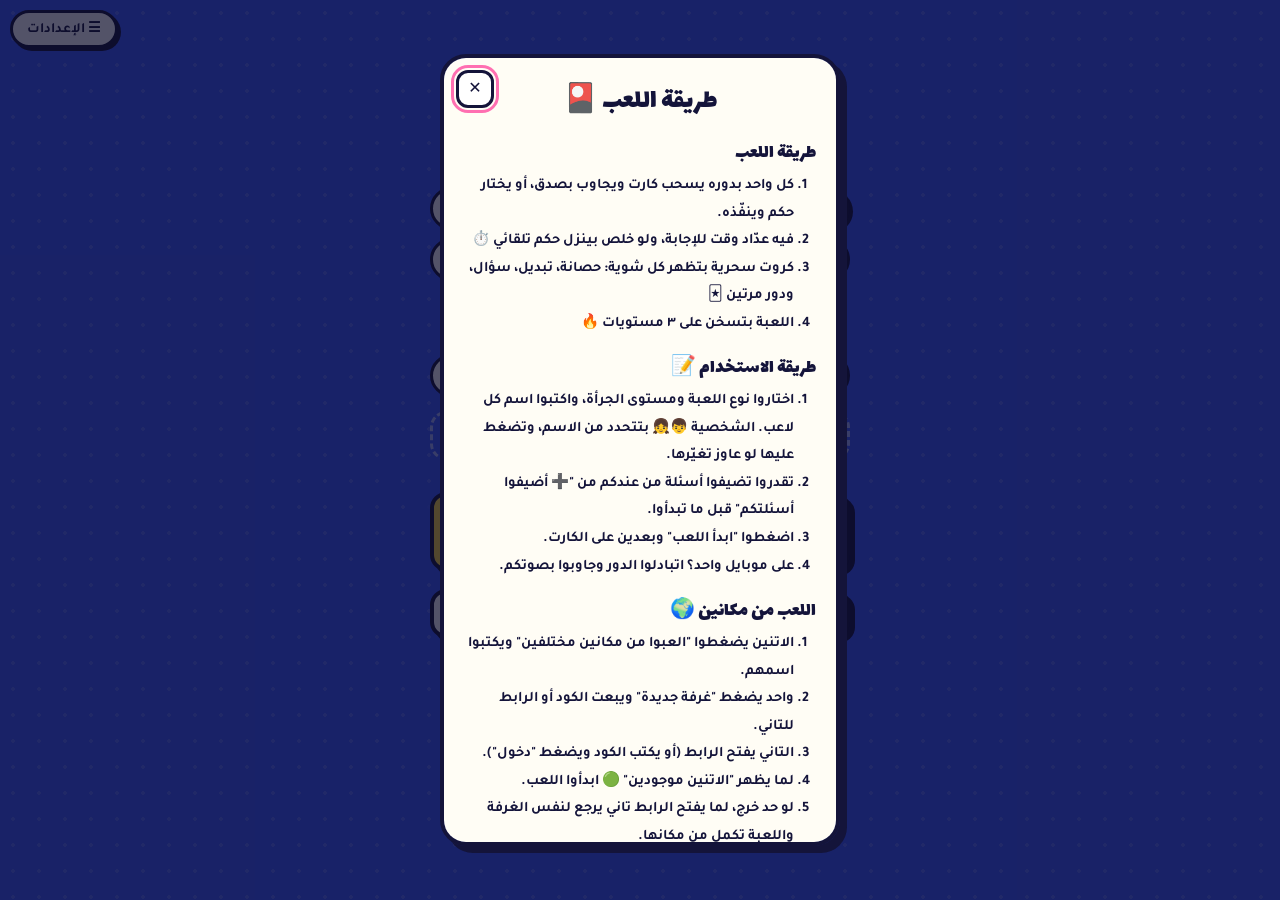
<file: index.html>
<!DOCTYPE html>
<html lang="ar" dir="rtl">
<head>
<meta charset="UTF-8">
<meta name="viewport" content="width=device-width, initial-scale=1, viewport-fit=cover">
<title>كروت بينا 💬</title>
<meta name="description" content="لعبة أسئلة وتحديات بين اتنين، تقرّبكم من بعض وتضحّككم. العبوا على نفس الموبايل أو من مكانين مختلفين.">
<meta name="theme-color" content="#3b5bfd">
<meta property="og:type" content="website">
<meta property="og:title" content="كروت بينا 💬">
<meta property="og:description" content="لعبة أسئلة وتحديات بين اتنين، تقرّبكم من بعض وتضحّككم. يلا نلعب!">
<meta property="og:image" content="https://benacards-two.vercel.app/og.png">
<meta property="og:image:width" content="1200">
<meta property="og:image:height" content="630">
<meta name="twitter:card" content="summary_large_image">
<link rel="manifest" href="manifest.webmanifest">
<link rel="icon" type="image/png" href="icon-192.png">
<link rel="apple-touch-icon" href="apple-touch-icon.png">
<meta name="apple-mobile-web-app-capable" content="yes">
<meta name="mobile-web-app-capable" content="yes">
<meta name="apple-mobile-web-app-title" content="كروت بينا">
<meta name="apple-mobile-web-app-status-bar-style" content="black-translucent">
<link rel="stylesheet" href="https://fonts.googleapis.com/css2?family=Lalezar&family=Tajawal:wght@500;700&display=swap">
<link rel="stylesheet" href="css/themes.css">
<link rel="stylesheet" href="css/style.css">
</head>
<body>
<main id="app">
  <header class="hero">
    <h1 data-i18n="title">كروت بينا 💬</h1>
    <p class="tagline" id="tagline" data-i18n="tagline"></p>
  </header>

  <!-- players (always visible) -->
  <div class="players idle" id="players">
    <div class="pl turn" id="p0"><small data-i18n="p1"></small><div class="pn"><button class="av" id="a0" type="button" data-i18n-aria="avatarAria">👦</button><input id="n0" data-i18n-ph="phName" maxlength="24" data-i18n-aria="p1"></div><span class="pts" id="s0"></span></div>
    <div class="pl" id="p1"><small data-i18n="p2"></small><div class="pn"><button class="av" id="a1" type="button" data-i18n-aria="avatarAria">👦</button><input id="n1" data-i18n-ph="phName" maxlength="24" data-i18n-aria="p2"></div><span class="pts" id="s1"></span></div>
  </div>

  <!-- ================= HOME ================= -->
  <section id="home">
    <div class="panel"><h3 data-i18n="packsT"></h3><div class="chips" id="packs" role="group"></div><p class="pdesc" id="pdesc"></p></div>
    <div class="panel"><h3 data-i18n="intensT"></h3><div class="chips" id="intens" role="group"></div></div>

    <details class="cqp" id="cqp">
      <summary data-i18n="cqSum"></summary>
      <div class="row"><input id="cqi" maxlength="140" data-i18n-ph="cqPh" data-i18n-aria="cqAria"></div>
      <div class="row"><select id="cqs" data-i18n-aria="cqLvAria"><option value="0" data-i18n="lv0"></option><option value="1" data-i18n="lv1" selected></option><option value="2" data-i18n="lv2"></option></select><button class="sm" id="cqa" data-i18n="cqAdd"></button></div>
      <div class="cql" id="cql"></div>
    </details>

    <div class="startrow"><button class="btn big" id="start" data-i18n="start"></button></div>

    <!-- settings block: lives here before the game, moves into the side drawer once the game starts -->
    <div id="ctlHome"><div id="ctl">
      <div class="lobby">
        <button class="btn alt" id="onl" aria-expanded="false" data-i18n="onl"></button>
        <div class="lbx" id="lbx">
          <p data-i18n="roomNote"></p>
          <div class="row"><input id="myn" maxlength="24" data-i18n-ph="myName" data-i18n-aria="myName"></div>
          <div id="roomOut">
            <div class="row"><button class="sm" id="rnew" data-i18n="roomNew"></button></div>
            <div class="row"><input id="rcode" maxlength="10" dir="ltr" data-i18n-ph="roomCodePh" data-i18n-aria="roomCodePh"><button class="sm" id="rjoin" data-i18n="roomJoin"></button></div>
          </div>
          <div id="roomIn" hidden>
            <div class="st" id="roomst" role="status"></div>
            <div class="row"><button class="sm" id="rinv" data-i18n="roomInvite"></button><button class="sm" id="rleave" data-i18n="roomLeave"></button></div>
          </div>
          <div class="st" id="rmsg" role="status"></div>
        </div>
      </div>
    </div></div>
  <a class="gm" id="hubh" href="#" hidden style="margin-top:14px">🏠 كل الألعاب</a>
  </section>

  <!-- ================= GAME ================= -->
  <section id="gamescr" hidden>
    <div><span class="lvl" id="lvl"></span></div>
    <div class="count" id="cnt"></div>

    <section id="game">
      <div class="stage"><button class="card" id="card" aria-live="polite">
        <div class="inner">
          <div class="face front"><div class="big">؟</div><span class="t" id="ft"></span></div>
          <div class="face back"><span class="tag" id="tg"></span><span class="who" id="wh"></span><div class="q" id="q"></div></div>
        </div>
      </button></div>
      <div class="tmw" id="tmw" hidden><span id="tmn">30</span> ⏱️<div class="tmbar"><i id="tmb"></i></div></div>
      <div class="ans" id="ans" hidden>
        <label for="at" id="al"></label>
        <textarea id="at" maxlength="400" data-i18n-ph="ansPh"></textarea>
      </div>
      <div class="btns" style="margin-top:14px"><button class="btn ok" id="dn" hidden></button></div>
      <div class="btns" style="margin-top:14px" id="tkr" hidden><button class="btn alt" id="tk" hidden></button><button class="btn alt" id="sw" hidden></button></div>
      <div class="btns"><button class="btn alt" id="sk" disabled></button><button class="btn" id="nx" disabled></button></div>
      <div class="rxbar" role="group" data-i18n-aria="rxGroup">
        <button class="rbt" data-e="😂" data-i18n-aria="rx_f">😂</button><button class="rbt" data-e="😮" data-i18n-aria="rx_s">😮</button><button class="rbt" data-e="💖" data-i18n-aria="rx_l">💖</button><button class="rbt" data-e="👏" data-i18n-aria="rx_c">👏</button>
      </div>
      <p class="hint" id="hint"></p>
    </section>

    <section class="end" id="end">
      <h2 data-i18n="endT"></h2>
      <p data-i18n="endP"></p>
      <div class="awards"><h3 data-i18n="awardsT"></h3><div id="awlist"></div></div>
      <div class="recap" id="recap"></div>
      <div class="btns"><button class="btn alt" id="cp" data-i18n="copyAns"></button><button class="btn alt" id="memobtn" data-i18n="memoBtn"></button><button class="btn" id="rs" data-i18n="again"></button></div>
    </section>
  </section>
</main>

<!-- side drawer (settings after the game starts) -->
<button class="menubtn" id="menu" aria-expanded="false" aria-controls="drawer" hidden></button>
<div class="scrim" id="scrim" hidden></div>
<aside class="drawer" id="drawer" hidden>
  <div class="dhead"><b data-i18n="settings"></b><button class="dx" id="dx" data-i18n-aria="close">✕</button></div>
  <a class="gm" id="hubl" href="#" hidden>🏠 رجوع لقايمة الألعاب</a>
  <div id="dbody"></div>
  <div class="opts">
    <label class="gm"><input type="checkbox" id="tm" checked> <span data-i18n="timerOpt"></span></label>
    <button type="button" class="gm" id="snd"></button>
    <button type="button" class="gm" id="langb"></button>
    <button type="button" class="gm" id="themeb"></button>
    <button type="button" class="gm" id="share" data-i18n="share"></button>
    <button type="button" class="gm" id="inst" hidden data-i18n="inst"></button>
    <button type="button" class="gm" id="how" data-i18n="how"></button>
  </div>
  <p class="hint2" id="ihelp" hidden data-i18n="iosHelp"></p>
  <button class="btn alt" id="rst" hidden data-i18n="rst"></button>
</aside>

<!-- how to play -->
<div class="intro" id="intro" role="dialog" aria-modal="true" aria-labelledby="introT" hidden>
  <div class="introc">
    <button class="ix" id="ix" data-i18n-aria="close">✕</button>
    <h2 id="introT" data-i18n="introT"></h2>
    <div id="introBody" data-i18n-html="introBody"></div>
  </div>
</div>

<!-- memory card -->
<div class="intro" id="memo" role="dialog" aria-modal="true" hidden>
  <div class="introc memoc">
    <button class="ix" id="memox" data-i18n-aria="close">✕</button>
    <h2 data-i18n="memoT"></h2>
    <img id="memoimg" alt="">
    <div class="btns" style="margin-top:6px"><button class="btn ok" id="memosave" data-i18n="memoSave"></button><button class="btn alt" id="memoshare" data-i18n="memoShare"></button></div>
  </div>
</div>

<script src="js/data/questions.js"></script>
<script src="js/data/forfeits.js"></script>
<script src="js/data/fem.js"></script>
<script src="js/data/more.js"></script>
<script src="js/config.js"></script>
<script src="js/i18n.js"></script>
<script src="js/util.js"></script>
<script src="js/audio.js"></script>
<script src="js/state.js"></script>
<script src="js/ui.js"></script>
<script src="js/net.js"></script>
<script src="js/room.js"></script>
<script src="js/features.js"></script>
<script src="js/app.js"></script>
</body>
</html>
</file>
<file: css/themes.css>
/* Color themes: classic (default blue), dark, light.
   Cards stay cream in every theme; only the page background and the text sitting on it change. */
:root{
  --bg:#3b5bfd;
  --on-bg:#ffffff;
  --dots:rgba(255,255,255,.14);
  --h1sh:var(--ink);
  --bar-bg:rgba(255,255,255,.3);
}
:root[data-theme="dark"]{
  --bg:#0f1030;
  --on-bg:#ffffff;
  --dots:rgba(255,255,255,.07);
  --bar-bg:rgba(255,255,255,.2);
}
:root[data-theme="light"]{
  --bg:#eceeff;
  --on-bg:#14143a;
  --dots:rgba(20,20,58,.08);
  --h1sh:#ff6fb1;
  --bar-bg:rgba(20,20,58,.12);
}
</file>
<file: css/style.css>
/* ============ Base ============ */
:root{
  --card:#fffdf5; --paper:#ffffff; --ink:#14143a;
  --pink:#ff6fb1; --yel:#ffd93d; --grn:#2fd18b; --red:#ff6b6b;
  color-scheme:light;
  box-sizing:border-box;
  padding-top:env(safe-area-inset-top,0px);
  padding-bottom:env(safe-area-inset-bottom,0px);
}
*{box-sizing:border-box;margin:0;padding:0}
html,body{min-height:100%}
[hidden]{display:none!important}
body{
  background:var(--bg);
  background-image:radial-gradient(var(--dots) 2px,transparent 2px);
  background-size:26px 26px;
  color:var(--ink);
  font-family:'Tajawal','Segoe UI',system-ui,sans-serif;
  display:flex;justify-content:center;padding:18px 14px 40px;
}
main{width:100%;max-width:420px;text-align:center}
main.ingame{padding-top:40px}
main.ingame .hero h1{font-size:26px}
h1{font:400 32px 'Lalezar','Tajawal',sans-serif;color:var(--on-bg);text-shadow:3px 3px 0 var(--h1sh)}
button{font-family:inherit}

/* ============ Buttons & small controls ============ */
.btn{font:400 20px 'Lalezar','Tajawal',sans-serif;background:var(--yel);color:var(--ink);border:4px solid var(--ink);border-radius:16px;padding:7px 22px;box-shadow:5px 5px 0 var(--ink);cursor:pointer;transition:transform .1s,box-shadow .1s}
.btn.alt{background:var(--paper);font-size:17px}
.btn.ok{background:var(--grn)}
.btn.big{font-size:26px;padding:10px 34px}
.btn:active{transform:translate(4px,4px);box-shadow:1px 1px 0 var(--ink)}
.btn:focus-visible{outline:4px solid var(--on-bg);outline-offset:3px}
.btn[disabled]{opacity:.45;cursor:default}
.btns{margin-top:24px;display:flex;gap:10px;justify-content:center;flex-wrap:wrap}
.sm{font:700 14px 'Tajawal',sans-serif;border:3px solid var(--ink);border-radius:12px;background:var(--yel);color:var(--ink);padding:6px 12px;cursor:pointer}
.sm:focus-visible{outline:3px solid var(--pink)}
.sm[disabled]{opacity:.5;cursor:default}
.gm{display:inline-flex;align-items:center;gap:6px;background:var(--paper);color:var(--ink);border:3px solid var(--ink);border-radius:99px;padding:3px 12px;font:700 13px 'Tajawal',sans-serif;margin-bottom:12px;cursor:pointer}
.gm input{width:18px;height:18px;accent-color:var(--pink)}
.gm:focus-visible{outline:3px solid var(--on-bg);outline-offset:2px}
.opts{display:flex;gap:8px;justify-content:center;flex-wrap:wrap}
.hint2{font-size:13px;font-weight:700;line-height:1.8;margin-top:8px}
.row{display:flex;gap:6px;margin-top:8px}
textarea{width:100%;height:78px;margin-top:6px;padding:8px;border:3px solid var(--ink);border-radius:12px;font:12px monospace;direction:ltr;background:var(--paper);color:var(--ink);resize:none}
textarea:focus-visible{outline:3px solid var(--pink)}

/* ============ Home screen ============ */
.hero p.tagline{color:var(--on-bg);font-weight:700;font-size:15px;line-height:1.7;margin:6px 0 4px}
.panel{margin-top:14px;text-align:start}
.panel h3{font:400 18px 'Lalezar','Tajawal',sans-serif;color:var(--on-bg);margin-bottom:6px;text-align:center}
.chips{display:flex;flex-wrap:wrap;gap:6px;justify-content:center}
.chip{font:700 14px 'Tajawal',sans-serif;border:3px solid var(--ink);border-radius:99px;background:var(--paper);color:var(--ink);padding:5px 14px;cursor:pointer}
.chip.on{background:var(--yel);box-shadow:3px 3px 0 var(--ink)}
.chip[disabled]{opacity:.5;cursor:default}
.chip:focus-visible{outline:3px solid var(--on-bg);outline-offset:2px}
.pdesc{color:var(--on-bg);font-size:13px;font-weight:700;text-align:center;margin-top:6px;min-height:20px}
.startrow{margin:20px 0 10px;text-align:center}
.lobby{margin-top:10px}
.lbx{display:none;margin-top:10px;background:var(--card);border:3px solid var(--ink);border-radius:16px;box-shadow:4px 4px 0 var(--ink);padding:12px;text-align:start}
.lbx.on{display:block}
.lbx p{font-size:13px;font-weight:700;line-height:1.8}
.lbx input{flex:1;min-width:0;padding:8px;border:3px solid var(--ink);border-radius:12px;font:700 16px 'Tajawal',sans-serif;background:var(--paper);color:var(--ink);text-align:center}
.lbx input:focus-visible{outline:3px solid var(--pink)}
.st{margin-top:8px;font-size:13px;font-weight:700;line-height:1.7}
.manual{margin-top:12px;border-top:2px dashed #cfcfe8;padding-top:8px}
.manual summary{font-weight:700;font-size:13px;cursor:pointer}
.fbx{margin-top:10px;border-top:2px dashed #cfcfe8;padding-top:8px}
.fbx p{font-size:13px;font-weight:700;line-height:1.8;color:#a3243b}
.cqp{margin:12px 0;background:var(--card);border:3px solid var(--ink);border-radius:16px;box-shadow:4px 4px 0 var(--ink);padding:10px 12px;text-align:start}
.cqp summary{font-weight:700;cursor:pointer}
.cqp input,.cqp select{flex:1;min-width:0;padding:8px;border:3px solid var(--ink);border-radius:12px;font:700 15px 'Tajawal',sans-serif;background:var(--paper);color:var(--ink)}
.cqp input:focus-visible,.cqp select:focus-visible{outline:3px solid var(--pink)}
.cql div{display:flex;justify-content:space-between;gap:8px;align-items:center;font-size:13px;font-weight:700;padding:5px 0;border-bottom:1px dashed #cfcfe8}
.cql button{border:0;background:none;cursor:pointer;font-size:16px;color:var(--ink)}

/* ============ Players bar ============ */
.players{display:flex;gap:10px;margin:14px 0 10px}
.pl{flex:1;border:3px solid var(--ink);border-radius:14px;background:var(--paper);opacity:.6;transition:all .3s;box-shadow:3px 3px 0 var(--ink);padding:6px 8px}
.players.idle .pl{opacity:1}
.pl.turn{opacity:1;background:var(--yel);transform:translateY(-3px);box-shadow:5px 5px 0 var(--ink)}
.pl small{display:block;font-size:11px;font-weight:700}
.pn{display:flex;align-items:center;gap:6px}
.pl input{min-width:0;flex:1;width:100%;border:0;background:transparent;text-align:center;font:700 17px 'Tajawal',sans-serif;color:var(--ink);outline:none}
.pl input:focus-visible{outline:2px solid var(--ink);border-radius:6px}
.pts{display:block;font-weight:700;font-size:13px;min-height:16px}
.av{font-size:26px;border:0;background:none;cursor:pointer;line-height:1;padding:0}
.av:focus-visible{outline:3px solid var(--ink);border-radius:8px}
.pl.turn .av{animation:bob 1s ease-in-out infinite}
@keyframes bob{50%{transform:translateY(-4px)}}

/* ============ Game screen ============ */
.lvl{display:inline-block;border:3px solid var(--ink);border-radius:99px;padding:2px 14px;font:700 13px 'Tajawal',sans-serif;color:var(--ink);margin-bottom:8px;box-shadow:3px 3px 0 var(--ink)}
.count{color:var(--on-bg);font-weight:700;font-size:14px;margin-bottom:10px;min-height:20px}
.stage{perspective:1000px}
.card{position:relative;width:100%;height:300px;border:0;background:none;cursor:pointer;display:block;font:inherit;color:inherit}
.card[disabled]{cursor:default}
.card:focus-visible{outline:4px solid var(--yel);outline-offset:6px;border-radius:26px}
.inner{position:absolute;inset:0;transition:transform .7s cubic-bezier(.3,1.2,.4,1);transform-style:preserve-3d}
.card.flip .inner{transform:rotateY(180deg)}
.face{position:absolute;inset:0;border:4px solid var(--ink);border-radius:26px;box-shadow:7px 7px 0 var(--ink);backface-visibility:hidden;-webkit-backface-visibility:hidden;display:flex;flex-direction:column;align-items:center;justify-content:center;padding:26px 22px}
.front{background:var(--pink);background-image:repeating-linear-gradient(45deg,rgba(255,255,255,.2) 0 12px,transparent 12px 24px)}
.front .big{font:400 96px 'Lalezar',sans-serif;color:#fff;-webkit-text-stroke:4px var(--ink);line-height:1}
.front span.t{font:700 17px 'Tajawal',sans-serif;background:var(--paper);border:3px solid var(--ink);border-radius:12px;padding:4px 14px;margin-top:10px}
.back{transform:rotateY(180deg);background:var(--card)}
.tag{position:absolute;top:14px;inset-inline-start:16px;font:700 13px 'Tajawal',sans-serif;border:2px solid var(--ink);border-radius:99px;padding:2px 12px}
.who{position:absolute;top:14px;inset-inline-end:16px;font:700 13px 'Tajawal',sans-serif}
.q{font:400 26px/1.55 'Lalezar','Tajawal',sans-serif;white-space:pre-line}
.tmw{margin-top:14px;color:var(--on-bg);font-weight:700;text-align:center;font-size:18px}
.tmbar{height:12px;background:var(--bar-bg);border:3px solid var(--ink);border-radius:99px;overflow:hidden;margin-top:6px}
.tmbar i{display:block;height:100%;width:100%;background:var(--yel);transition:width .25s linear}
.ans{margin-top:18px;text-align:start}
.ans label{display:block;color:var(--on-bg);font-weight:700;font-size:14px;margin-bottom:4px}
#at{font:700 16px 'Tajawal',sans-serif;direction:inherit;height:84px;margin-top:0}
#at[readonly]{background:#eceeff}
.hint{color:var(--on-bg);font-weight:700;font-size:13px;margin-top:12px;line-height:1.7;min-height:22px}
.rxbar{display:flex;gap:8px;justify-content:center;margin-top:16px}
.rbt{font-size:26px;width:52px;height:52px;border:3px solid var(--ink);border-radius:16px;background:var(--paper);cursor:pointer;box-shadow:3px 3px 0 var(--ink);line-height:1}
.rbt:active{transform:translate(2px,2px);box-shadow:1px 1px 0 var(--ink)}
.rbt:focus-visible{outline:3px solid var(--on-bg);outline-offset:2px}
.fl{position:fixed;bottom:110px;font-size:40px;pointer-events:none;z-index:12;animation:flo 2.1s ease-out forwards}
@keyframes flo{0%{transform:translateY(0) scale(.6);opacity:0}15%{opacity:1}100%{transform:translateY(-55vh) scale(1.3);opacity:0}}
.bit{position:fixed;top:-30px;z-index:9;pointer-events:none;font-size:24px;animation:fall linear forwards}
@keyframes fall{to{transform:translateY(112vh) rotate(360deg)}}

/* ============ End screen ============ */
.end{display:none;background:var(--card);border:4px solid var(--ink);border-radius:26px;box-shadow:7px 7px 0 var(--ink);padding:30px 20px}
.end.on{display:block}
.end h2{font:400 30px 'Lalezar','Tajawal',sans-serif}
.end p{margin:10px 0 18px;font-weight:700;line-height:1.9}
.awards{text-align:start;margin:6px 0 14px}
.awards h3{font:400 20px 'Lalezar','Tajawal',sans-serif;text-align:center;margin-bottom:6px}
.aw{font-weight:700;line-height:1.9;font-size:15px}
.recap{max-height:260px;overflow:auto;text-align:start;margin:10px 0 16px}
.rc{border-bottom:2px dashed #cfcfe8;padding:8px 2px;font-size:14px;line-height:1.7}
.rc b{display:block}
.rc span{color:#3b3b7a;font-weight:700}

/* ============ Drawer / modals / toast ============ */
.menubtn{position:fixed;top:calc(10px + env(safe-area-inset-top,0px));left:10px;z-index:20;font:700 14px 'Tajawal',sans-serif;background:var(--paper);color:var(--ink);border:3px solid var(--ink);border-radius:99px;padding:6px 14px;box-shadow:3px 3px 0 var(--ink);cursor:pointer}
.menubtn:focus-visible,.dx:focus-visible{outline:3px solid var(--yel);outline-offset:2px}
.scrim{position:fixed;inset:0;background:rgba(10,10,40,.55);z-index:30}
.drawer{position:fixed;top:0;bottom:0;left:0;width:min(88vw,340px);background:var(--card);color:var(--ink);border-right:4px solid var(--ink);z-index:31;padding:calc(14px + env(safe-area-inset-top,0px)) 14px calc(20px + env(safe-area-inset-bottom,0px));overflow:auto;text-align:start;animation:drin .25s ease}
@keyframes drin{from{transform:translateX(-100%)}}
.dhead{display:flex;justify-content:space-between;align-items:center;margin-bottom:14px;font-size:18px}
.dx{border:3px solid var(--ink);background:var(--paper);color:var(--ink);border-radius:12px;width:38px;height:38px;font-size:16px;cursor:pointer}
#drawer .opts{justify-content:flex-start;margin-top:12px}
#drawer #rst{margin-top:6px;width:100%}
#drawer .hint2{color:var(--ink)}
#ctlHome .hint2{color:var(--on-bg)}
.intro{position:fixed;inset:0;background:rgba(10,10,40,.7);z-index:40;display:grid;place-items:center;padding:18px}
.introc{position:relative;background:var(--card);color:var(--ink);border:4px solid var(--ink);border-radius:26px;box-shadow:7px 7px 0 var(--ink);padding:22px 20px;max-width:400px;max-height:88vh;overflow:auto;text-align:start}
.introc h2{font:400 28px 'Lalezar','Tajawal',sans-serif;text-align:center;margin-bottom:10px}
.introc h3{font:400 20px 'Lalezar','Tajawal',sans-serif;margin:14px 0 4px}
.introc ol{margin:0 0 6px;padding-inline-start:22px;line-height:1.9;font-weight:700;font-size:14.5px}
.ix{position:absolute;top:12px;inset-inline-end:12px;width:38px;height:38px;border:3px solid var(--ink);background:var(--paper);color:var(--ink);border-radius:12px;font-size:16px;cursor:pointer}
.ix:focus-visible{outline:3px solid var(--pink);outline-offset:2px}
.memoc{text-align:center}
.memoc img{max-width:100%;max-height:60vh;border:3px solid var(--ink);border-radius:14px;margin:10px 0}
.toast{position:fixed;bottom:calc(24px + env(safe-area-inset-bottom,0px));left:50%;transform:translateX(-50%);background:var(--ink);color:#fff;border-radius:99px;padding:10px 18px;font-weight:700;font-size:14px;z-index:60;animation:toastin .25s ease;max-width:90vw;text-align:center}
@keyframes toastin{from{opacity:0;transform:translate(-50%,10px)}}
@media (prefers-reduced-motion:reduce){.pl.turn .av{animation:none}.bit{display:none}.inner{transition:none}}

/* ============ Home screen layout (scoped to #home: the game and the drawer are untouched) ============ */
#home .panel{margin-top:12px}
#home .panel h3{font-size:17px;margin-bottom:8px}
/* packs and intensity: tidy 3-column grids, everything visible at once */
#home .chips{display:grid;grid-template-columns:repeat(3,1fr);gap:8px}
#home .chip{padding:8px 6px;text-align:center;font-size:15px}
/* custom questions: quieter dashed row instead of a heavy card */
#home .cqp{background:transparent;color:var(--on-bg);border:3px dashed var(--on-bg);box-shadow:none;margin:14px 0 0}
#home .cqp .cql div,#home .cqp .cql button{color:var(--on-bg)}
@supports (color:color-mix(in srgb,red,blue)){#home .cqp{border-color:color-mix(in srgb,var(--on-bg) 55%,transparent)}}
/* start: full width and stays on screen at the bottom; it is the one loud element */
#home .startrow{position:sticky;bottom:0;z-index:5;margin:18px -14px 6px;
  padding:14px 14px calc(12px + env(safe-area-inset-bottom,0px));
  background:linear-gradient(to top,var(--bg) 65%,transparent)}
#home #start{width:100%;font-size:30px;padding:12px 20px}
/* second choice: online play, full width and outlined by the paper style */
#home #onl{width:100%}
#home .lobby{margin-top:6px}
/* home screen: no player-name bar (it appears once the game starts) */
#players.idle{display:none}
a.gm{text-decoration:none}
#drawer #hubl{margin-bottom:6px}
/* room for the always-visible settings button */
main#app{padding-top:40px}
</file>
